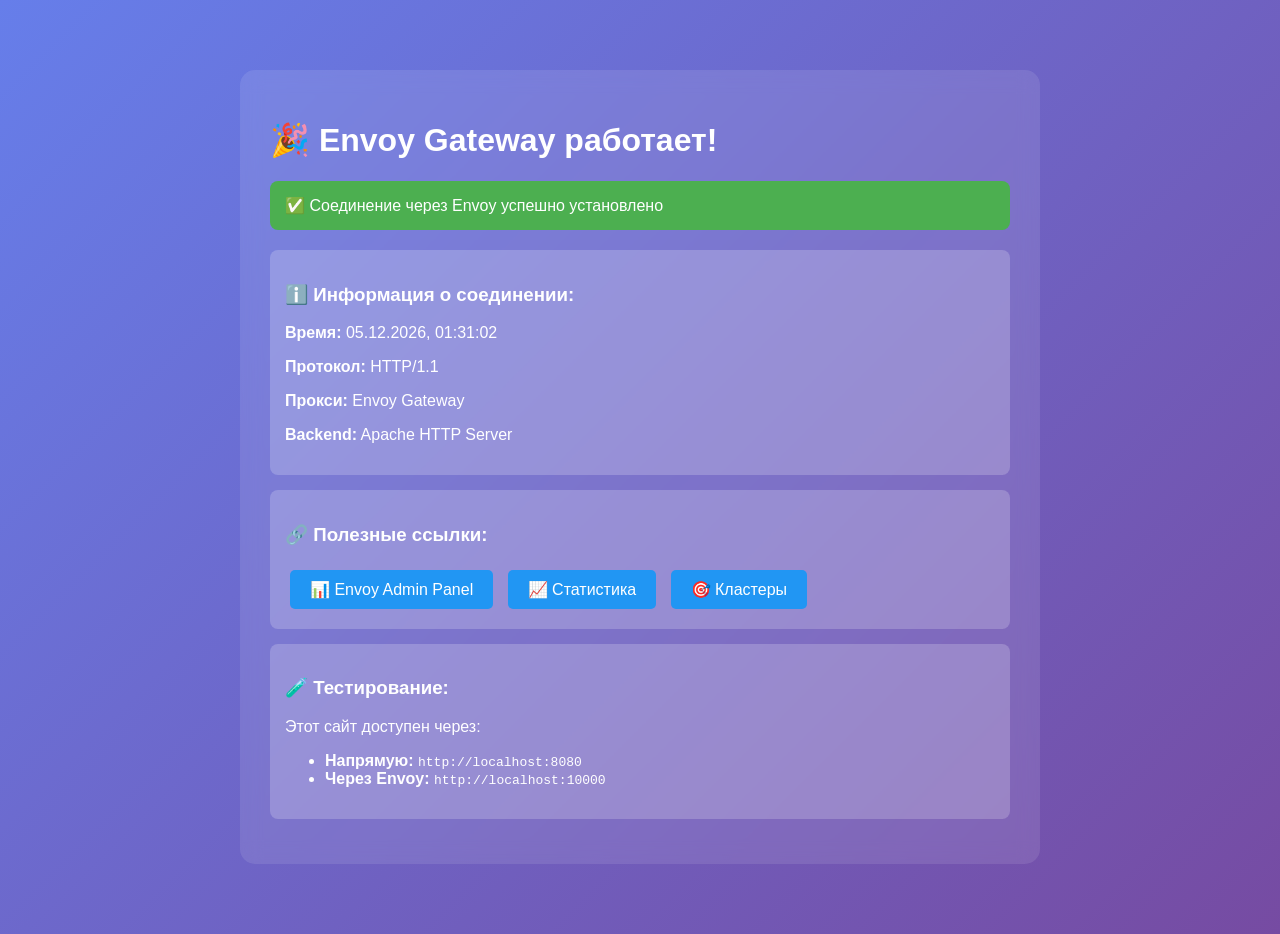
<file: deploy/envoy/index.html>
<!doctype html>
<html lang="ru">
    <head>
        <meta charset="UTF-8" />
        <meta name="viewport" content="width=device-width, initial-scale=1.0" />
        <title>Тестовый Backend через Envoy</title>
        <style>
            body {
                font-family: Arial, sans-serif;
                max-width: 800px;
                margin: 50px auto;
                padding: 20px;
                background: linear-gradient(135deg, #667eea 0%, #764ba2 100%);
                color: white;
            }
            .container {
                background: rgba(255, 255, 255, 0.1);
                padding: 30px;
                border-radius: 15px;
                backdrop-filter: blur(10px);
            }
            .status {
                background: #4caf50;
                padding: 15px;
                border-radius: 8px;
                margin: 20px 0;
            }
            .info {
                background: rgba(255, 255, 255, 0.2);
                padding: 15px;
                border-radius: 8px;
                margin: 15px 0;
            }
            .button {
                background: #2196f3;
                color: white;
                padding: 10px 20px;
                border: none;
                border-radius: 5px;
                cursor: pointer;
                margin: 5px;
                text-decoration: none;
                display: inline-block;
            }
            .button:hover {
                background: #1976d2;
            }
        </style>
    </head>
    <body>
        <div class="container">
            <h1>🎉 Envoy Gateway работает!</h1>

            <div class="status">
                ✅ Соединение через Envoy успешно установлено
            </div>

            <div class="info">
                <h3>ℹ️ Информация о соединении:</h3>
                <p><strong>Время:</strong> <span id="time"></span></p>
                <p><strong>Протокол:</strong> HTTP/1.1</p>
                <p><strong>Прокси:</strong> Envoy Gateway</p>
                <p><strong>Backend:</strong> Apache HTTP Server</p>
            </div>

            <div class="info">
                <h3>🔗 Полезные ссылки:</h3>
                <a href="http://localhost:9901" class="button" target="_blank">
                    📊 Envoy Admin Panel
                </a>
                <a
                    href="http://localhost:9901/stats"
                    class="button"
                    target="_blank"
                >
                    📈 Статистика
                </a>
                <a
                    href="http://localhost:9901/clusters"
                    class="button"
                    target="_blank"
                >
                    🎯 Кластеры
                </a>
            </div>

            <div class="info">
                <h3>🧪 Тестирование:</h3>
                <p>Этот сайт доступен через:</p>
                <ul>
                    <li>
                        <strong>Напрямую:</strong>
                        <code>http://localhost:8080</code>
                    </li>
                    <li>
                        <strong>Через Envoy:</strong>
                        <code>http://localhost:10000</code>
                    </li>
                </ul>
            </div>
        </div>

        <script>
            // Обновляем время каждую секунду
            function updateTime() {
                document.getElementById("time").textContent =
                    new Date().toLocaleString("ru-RU");
            }
            updateTime();
            setInterval(updateTime, 1000);
        </script>
    </body>
</html>
</file>
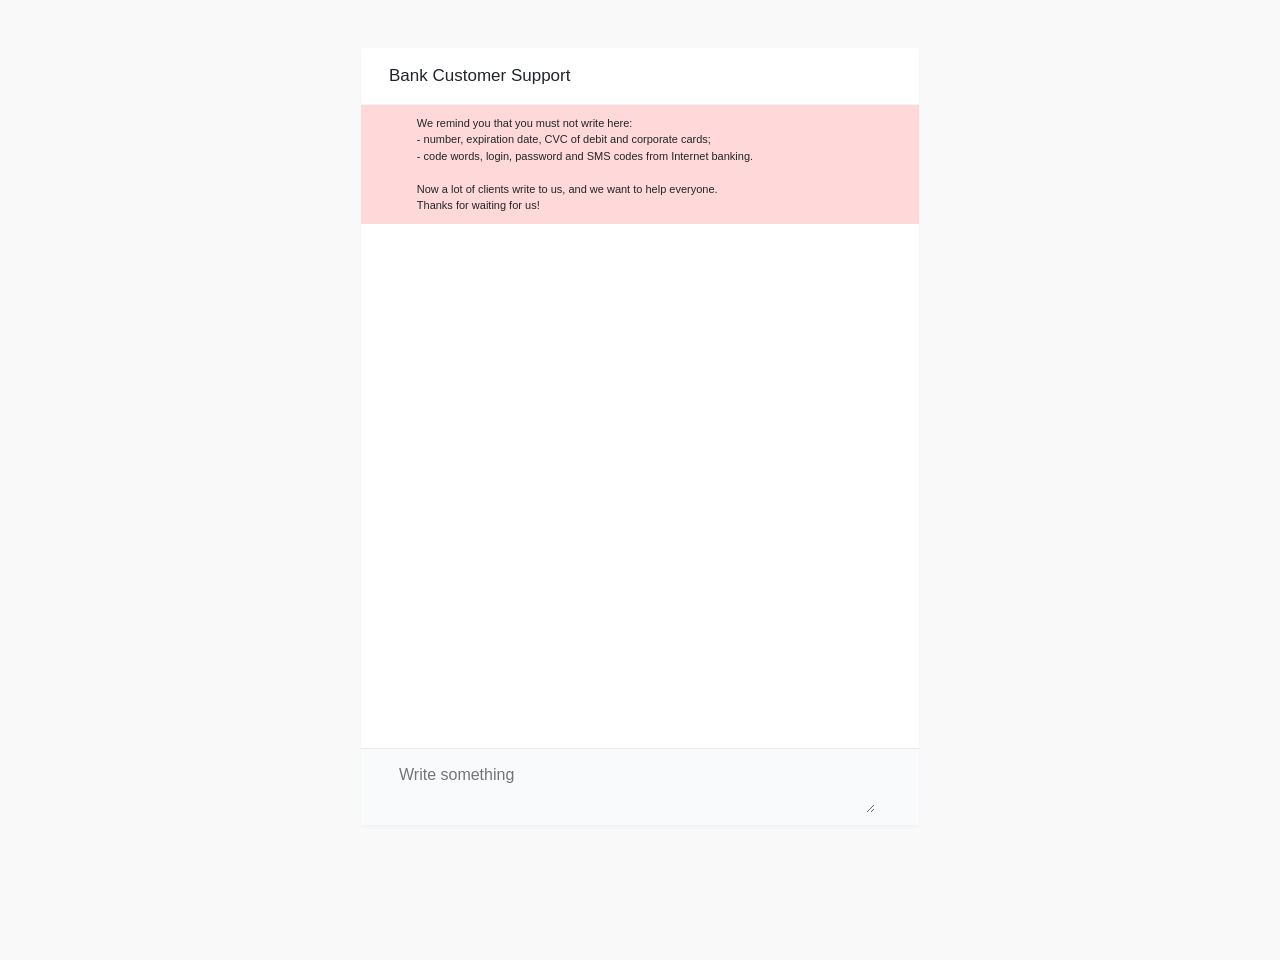
<file: cmd/ui-client/static/index.html>
<!doctype html>
<html>
<head>
    <meta charset="utf-8">
    <title>Client: Bank Support Chat</title>

    <!-- Styles -->
    <link rel="stylesheet" href="lib/bootstrap.5.0.2.min.css">
    <link rel="stylesheet" href="index.css">
    <!-- !!! -->
</head>
<body onload="main()">
<div class="page-content page-container">
    <div class="padding">
        <div class="container d-flex justify-content-center">
            <div class="col-md-6 col-sm-12">
                <div class="card card-bordered">
                    <div class="card-header">
                        <h4 class="card-title"><strong>Bank Customer Support</strong></h4>
                    </div>

                    <div class="ps-container ps-theme-default ps-active-y" id="chat-content"
                         style="overflow-y: scroll !important; height:700px !important;">

                        <div class="ps-scrollbar-x-rail" style="left: 0px; bottom: 0px;">
                            <div class="ps-scrollbar-x" tabindex="0" style="left: 0px; width: 0px;"></div>
                        </div>
                        <div class="ps-scrollbar-y-rail" style="top: 0px; height: 0px; right: 2px;">
                            <div class="ps-scrollbar-y" tabindex="0" style="top: 0px; height: 2px;"></div>
                        </div>

                        <div class="welcome-text">We remind you that you must not write here:
- number, expiration date, CVC of debit and corporate cards;
- code words, login, password and SMS codes from Internet banking.

Now a lot of clients write to us, and we want to help everyone.
Thanks for waiting for us!</div>
                    </div>

                    <div class="publisher bt-1 border-light">
                         <span class="publisher-btn file-group">
                            <i class="fa fa-paperclip file-browser"></i>
                            <input type="file">
                        </span>
                        <textarea id="msgInput" class="publisher-input" type="text"
                                  placeholder="Write something"></textarea>
                        <a class="publisher-btn text-info" href="#" id="sendBtn" data-abc="true"><i
                                class="fa fa-paper-plane"></i></a>
                    </div>
                </div>
            </div>
        </div>
    </div>
</div>

<!-- Scripts -->
<script src="lib/jquery-3.6.0.min.js"></script>
<script src="lib/bootstrap.5.0.2.bundle.min.js"></script>
<script src="lib/fontawesome.js"></script>
<script src="lib/keycloak.js"></script>

<script src="app/conf.js"></script>
<script src="app/utils.js"></script>
<script src="app/components.js"></script>
<script src="app/api.v1.js"></script>
<script src="app/stream.js"></script>
<script src="app/main.js"></script>
<!-- !!! -->

</body>
</html>
</file>
<file: cmd/ui-client/static/index.css>
.card-bordered {
    border: 1px solid #ebebeb;
}

.card {
    border: 0;
    border-radius: 0px;
    margin-bottom: 30px;
    -webkit-box-shadow: 0 2px 3px rgba(0, 0, 0, 0.03);
    box-shadow: 0 2px 3px rgba(0, 0, 0, 0.03);
    -webkit-transition: .5s;
    transition: .5s;
    height: 90%;
}

.padding {
    padding: 3rem !important
}

body {
    background-color: #f9f9fa
}

.card-header:first-child {
    border-radius: calc(.25rem - 1px) calc(.25rem - 1px) 0 0;
}


.card-header {
    display: -webkit-box;
    display: flex;
    -webkit-box-pack: justify;
    justify-content: space-between;
    -webkit-box-align: center;
    align-items: center;
    padding: 15px 20px;
    background-color: transparent;
    border-bottom: 1px solid rgba(77, 82, 89, 0.07);
}

.card-header .card-title {
    padding: 0;
    border: none;
}

h4.card-title {
    font-size: 17px;
}

.card-header > *:last-child {
    margin-right: 0;
}

.card-header > * {
    margin-left: 8px;
    margin-right: 8px;
}

.btn-secondary {
    color: #4d5259 !important;
    background-color: #e4e7ea;
    border-color: #e4e7ea;
    color: #fff;
}

.btn-xs {
    font-size: 11px;
    padding: 2px 8px;
    line-height: 18px;
}

.btn-xs:hover {
    color: #fff !important;
}


.card-title {
    font-family: Roboto, sans-serif;
    font-weight: 300;
    line-height: 1.5;
    margin-bottom: 0;
    padding: 15px 20px;
    border-bottom: 1px solid rgba(77, 82, 89, 0.07);
}


.ps-container {
    position: relative;
}

.ps-container {
    -ms-touch-action: auto;
    touch-action: auto;
    overflow: hidden !important;
    -ms-overflow-style: none;
}

.media-chat {
    padding-right: 64px;
    margin-bottom: 0;
}

.media {
    padding: 16px 12px;
    -webkit-transition: background-color .2s linear;
    transition: background-color .2s linear;
}

.companion {
    display: inline-block;
    width: 100%;
    color: gray;
    vertical-align: middle;
}

.companion-avatar {
    float: left;
    width: 36px;
    height: 36px;
    line-height: 36px;
    text-align: center;
    border-radius: 100%;
    background-color: #f5f6f7;
    color: #8b95a5;
    text-transform: uppercase;
    margin-right: 10px;
}

.companion-name {
    margin-top: 7px;
}

.media-chat .media-body {
    -webkit-box-flex: initial;
    flex: initial;
    display: table;
    white-space: pre;
}

.media-body {
    min-width: 0;
}

.media-chat .media-body p {
    position: relative;
    padding: 6px 8px;
    margin: 4px 0;
    background-color: #f5f6f7;
    border-radius: 3px;
    font-weight: 100;
    color: #9b9b9b;
    font-size: 24px;
}

.media > * {
    margin: 0 8px;
}

.media-meta-day {
    -webkit-box-pack: justify;
    justify-content: space-between;
    -webkit-box-align: center;
    align-items: center;
    margin-bottom: 0;
    color: #8b95a5;
    opacity: .8;
    font-weight: 400;
}

.media {
    padding: 16px 12px;
    -webkit-transition: background-color .2s linear;
    transition: background-color .2s linear;
}

.media-meta-day::before {
    margin-right: 16px;
}

.media-meta-day::before, .media-meta-day::after {
    content: '';
    -webkit-box-flex: 1;
    flex: 1 1;
    border-top: 1px solid #ebebeb;
}

.media-meta-day::after {
    content: '';
    -webkit-box-flex: 1;
    flex: 1 1;
    border-top: 1px solid #ebebeb;
}

.media-meta-day::after {
    margin-left: 16px;
}

.media-chat.media-chat-reverse {
    padding-right: 12px;
    padding-left: 64px;
    -webkit-box-orient: horizontal;
    -webkit-box-direction: reverse;
    flex-direction: row-reverse;
    display: flex;
}

.media-chat {
    padding-right: 64px;
    margin-bottom: 0;
}

.media {
    padding: 16px 12px;
    -webkit-transition: background-color .2s linear;
    transition: background-color .2s linear;
}

.media-chat.media-chat-reverse .media-body p {
    float: right;
    clear: right;
    background-color: #48b0f7;
    color: #fff;
    white-space: pre;
}

.media-chat .media-body p {
    position: relative;
    padding: 6px 8px;
    margin: 4px 0;
    background-color: #f5f6f7;
    border-radius: 3px;
}

.border-light {
    border-color: #f1f2f3 !important;
}

.bt-1 {
    border-top: 1px solid #ebebeb !important;
}

.publisher {
    position: relative;
    display: -webkit-box;
    display: flex;
    -webkit-box-align: center;
    align-items: center;
    padding: 12px 20px;
    background-color: #f9fafb;
}

.publisher > *:first-child {
    margin-left: 0;
}

.publisher > * {
    margin: 0 8px;
}

.publisher-input {
    -webkit-box-flex: 1;
    flex-grow: 1;
    border: none;
    outline: none !important;
    background-color: transparent;
}

button, input, optgroup, select, textarea {
    font-family: Roboto, sans-serif;
    font-weight: 300;
}

.file-group {
    position: relative;
    overflow: hidden;
}

.publisher-btn {
    background-color: transparent;
    border: none;
    color: #cac7c7;
    font-size: 22px;
    cursor: pointer;
    overflow: -moz-hidden-unscrollable;
    -webkit-transition: .2s linear;
    transition: .2s linear;
}

.file-group input[type="file"] {
    position: absolute;
    opacity: 0;
    z-index: -1;
    width: 20px;
}

.text-info {
    color: #48b0f7 !important;
}

.media-chat .media-body p.meta {
    background-color: transparent !important;
    padding: 0;
    opacity: .8;
    color: #9b9b9b;
    font-size: 14px;
}

.media-chat.media-chat-reverse .media-body p.meta {
    text-align: right;
}

.media-chat .media-body .body-with-checks {
    display: flex;
    float: right;
}

.media-chat .media-body .body-with-checks .status {
    align-self: end;
    margin-left: 5px;
    margin-bottom: 5px;
    color: gray;
}

.alert {
    font-size: 12px;
    white-space: pre;
}

.welcome-text {
    font-family: Roboto, sans-serif;
    font-size: 11px;
    white-space: pre-line;
    padding: 10px 10px 10px 10%;
    background: #ff000026;
}
</file>
